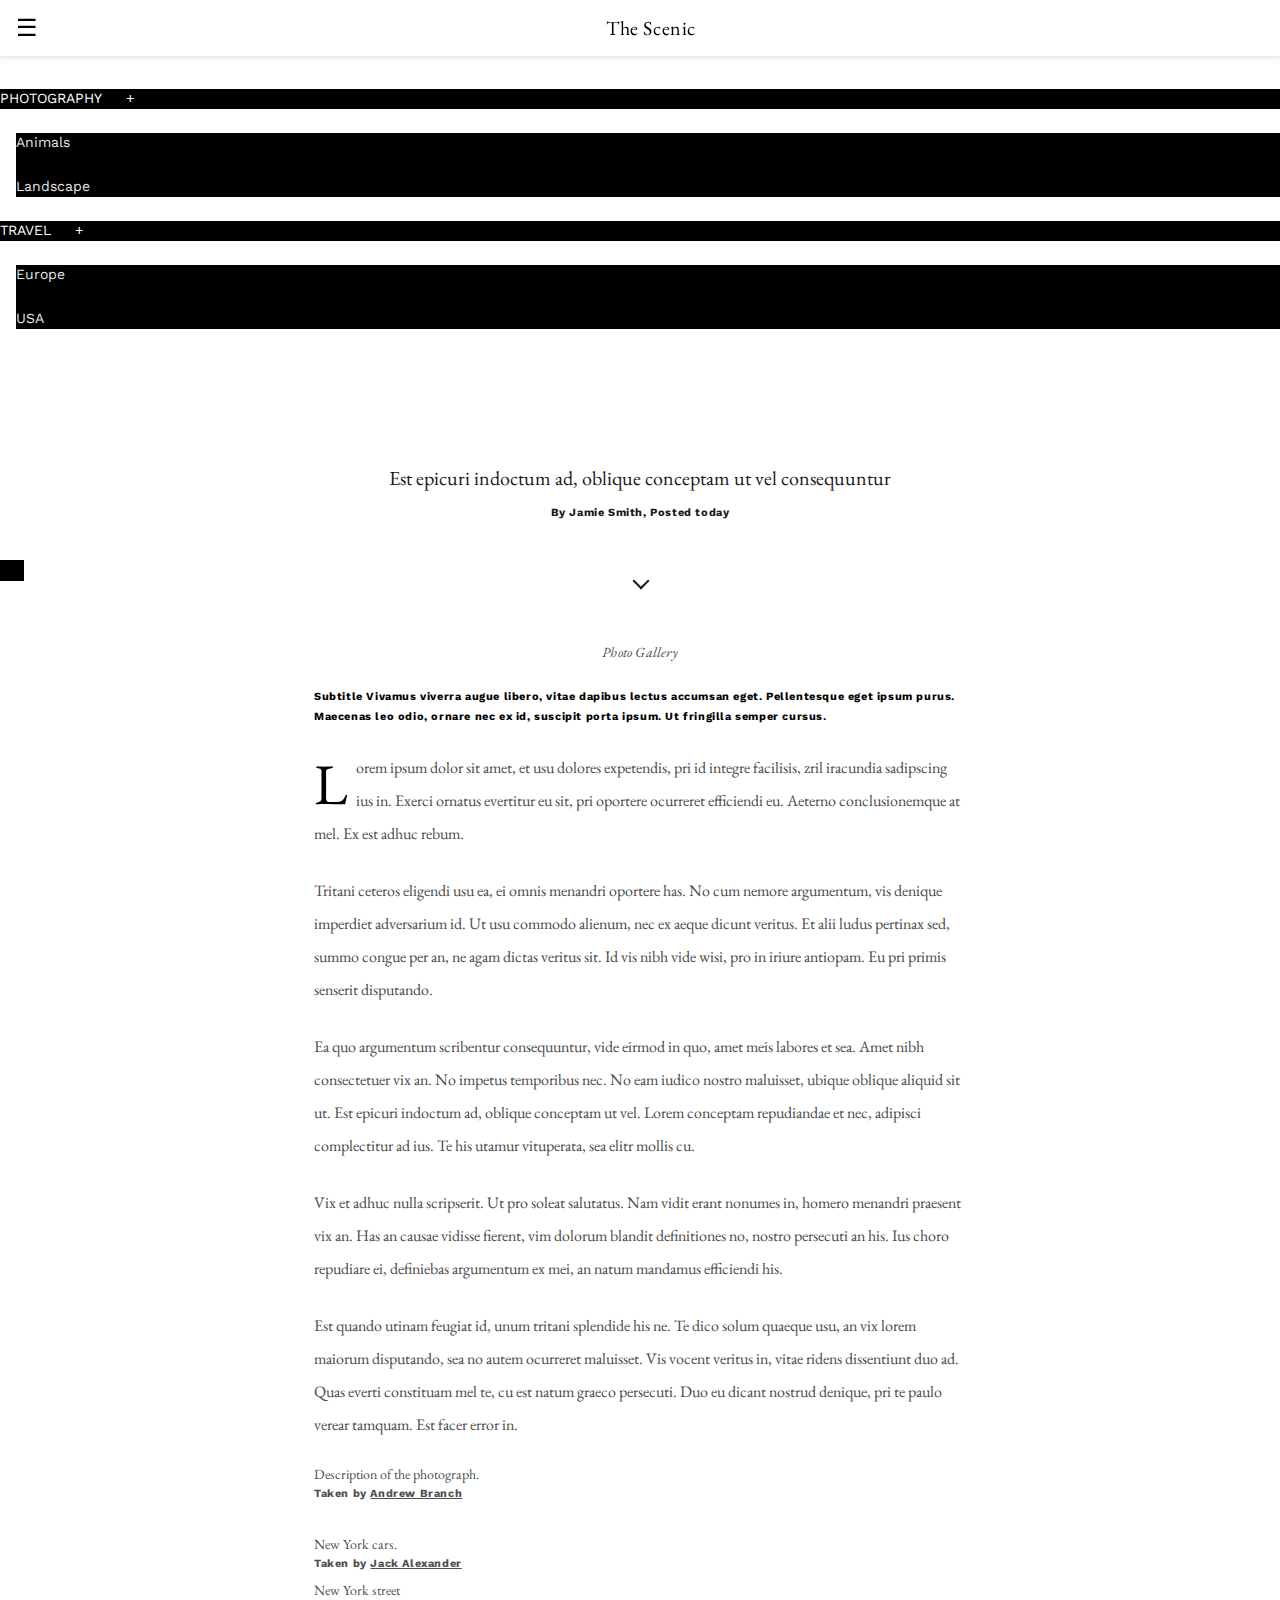
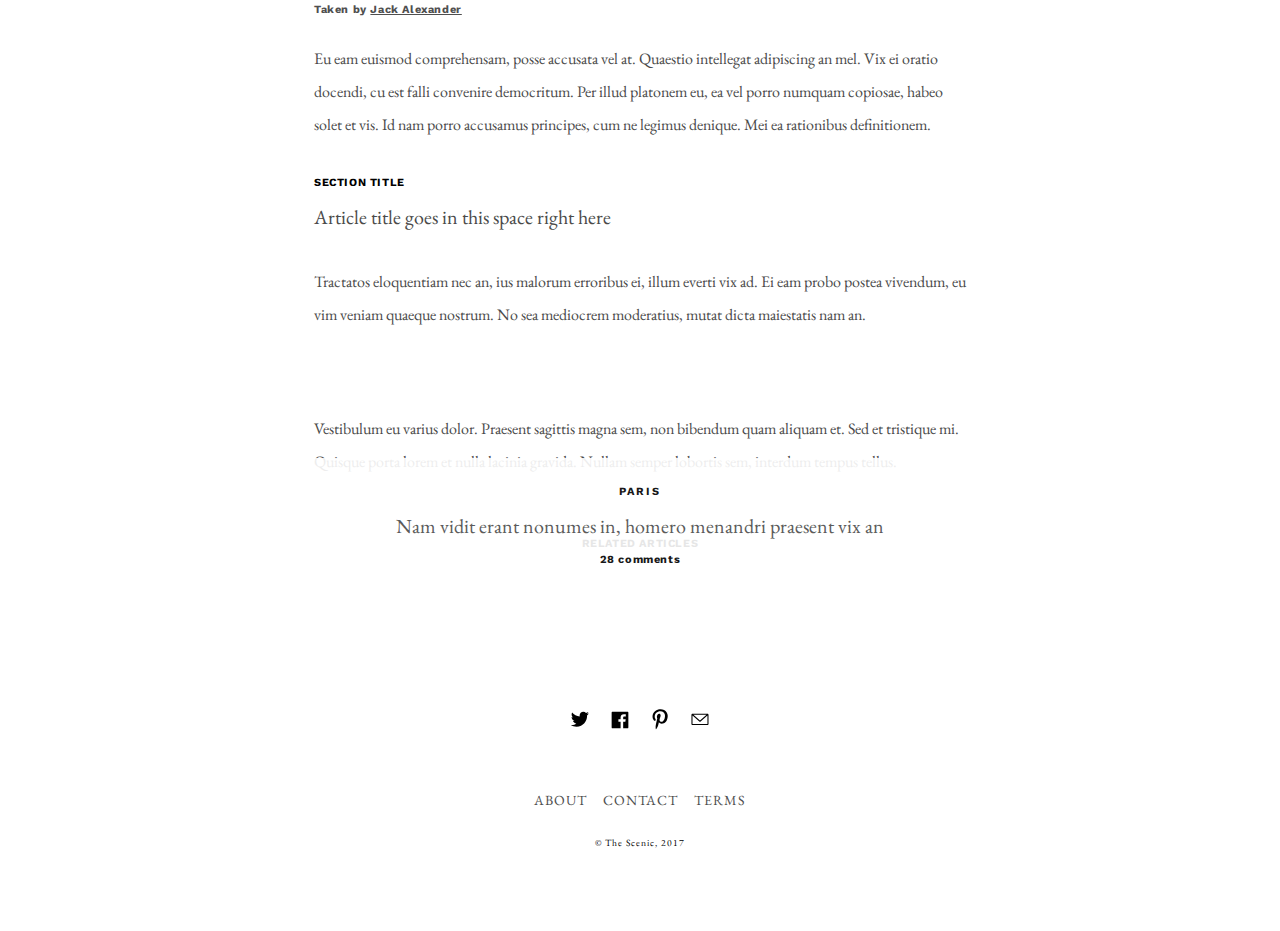
<file: index.amp.html>
<!---
Copyright 2017 The AMP Start Authors. All Rights Reserved.

Licensed under the Apache License, Version 2.0 (the "License");
you may not use this file except in compliance with the License.
You may obtain a copy of the License at

      http://www.apache.org/licenses/LICENSE-2.0

Unless required by applicable law or agreed to in writing, software
distributed under the License is distributed on an "AS-IS" BASIS,
WITHOUT WARRANTIES OR CONDITIONS OF ANY KIND, either express or implied.
See the License for the specific language governing permissions and
limitations under the License.
-->

<!DOCTYPE html>
<html ⚡="">
  <head>
    <meta charset="utf-8" />
    <title>The Scenic</title>
    <link rel="canonical" href="https://www.ampstart.com/" />
    <meta name="viewport" content="width=device-width" />
    <meta name="amp-google-client-id-api" content="googleanalytics" />

    <script async="" src="https://cdn.ampproject.org/v0.js"></script>

    <style amp-boilerplate="">
      body {
        -webkit-animation: -amp-start 8s steps(1, end) 0s 1 normal both;
        -moz-animation: -amp-start 8s steps(1, end) 0s 1 normal both;
        -ms-animation: -amp-start 8s steps(1, end) 0s 1 normal both;
        animation: -amp-start 8s steps(1, end) 0s 1 normal both;
      }
      @-webkit-keyframes -amp-start {
        from {
          visibility: hidden;
        }
        to {
          visibility: visible;
        }
      }
      @-moz-keyframes -amp-start {
        from {
          visibility: hidden;
        }
        to {
          visibility: visible;
        }
      }
      @-ms-keyframes -amp-start {
        from {
          visibility: hidden;
        }
        to {
          visibility: visible;
        }
      }
      @-o-keyframes -amp-start {
        from {
          visibility: hidden;
        }
        to {
          visibility: visible;
        }
      }
      @keyframes -amp-start {
        from {
          visibility: hidden;
        }
        to {
          visibility: visible;
        }
      }
    </style>
    <noscript
      ><style amp-boilerplate="">
        body {
          -webkit-animation: none;
          -moz-animation: none;
          -ms-animation: none;
          animation: none;
        }
      </style></noscript
    >

    <script
      custom-element="amp-carousel"
      src="https://cdn.ampproject.org/v0/amp-carousel-0.1.js"
      async=""
    ></script>
    <script
      custom-element="amp-sidebar"
      src="https://cdn.ampproject.org/v0/amp-sidebar-0.1.js"
      async=""
    ></script>
    <script
      custom-element="amp-accordion"
      src="https://cdn.ampproject.org/v0/amp-accordion-0.1.js"
      async=""
    ></script>
    <script
      custom-element="amp-instagram"
      src="https://cdn.ampproject.org/v0/amp-instagram-0.1.js"
      async=""
    ></script>
    <script
      custom-element="amp-social-share"
      src="https://cdn.ampproject.org/v0/amp-social-share-0.1.js"
      async=""
    ></script>

    <link
      href="https://fonts.googleapis.com/css?family=EB+Garamond%7CWork+Sans:400,700"
      rel="stylesheet"
    />

    <style amp-custom="">
      /*! Bassplate | MIT License | http://github.com/basscss/bassplate */

      /*! normalize.css v5.0.0 | MIT License | github.com/necolas/normalize.css */
      html {
        font-family: sans-serif;
        line-height: 1.15;
        -ms-text-size-adjust: 100%;
        -webkit-text-size-adjust: 100%;
      }
      body {
        margin: 0;
      }
      article,
      aside,
      footer,
      header,
      nav,
      section {
        display: block;
      }
      h1 {
        font-size: 2em;
        margin: 0.67em 0;
      }
      figcaption,
      figure,
      main {
        display: block;
      }
      figure {
        margin: 1em 40px;
      }
      hr {
        box-sizing: content-box;
        height: 0;
        overflow: visible;
      }
      pre {
        font-family: monospace, monospace;
        font-size: 1em;
      }
      a {
        background-color: transparent;
        -webkit-text-decoration-skip: objects;
      }
      a:active,
      a:hover {
        outline-width: 0;
      }
      abbr[title] {
        border-bottom: none;
        text-decoration: underline;
        text-decoration: underline dotted;
      }
      b,
      strong {
        font-weight: inherit;
        font-weight: bolder;
      }
      code,
      kbd,
      samp {
        font-family: monospace, monospace;
        font-size: 1em;
      }
      dfn {
        font-style: italic;
      }
      mark {
        background-color: #ff0;
        color: #000;
      }
      small {
        font-size: 80%;
      }
      sub,
      sup {
        font-size: 75%;
        line-height: 0;
        position: relative;
        vertical-align: baseline;
      }
      sub {
        bottom: -0.25em;
      }
      sup {
        top: -0.5em;
      }
      audio,
      video {
        display: inline-block;
      }
      audio:not([controls]) {
        display: none;
        height: 0;
      }
      img {
        border-style: none;
      }
      svg:not(:root) {
        overflow: hidden;
      }
      button,
      input,
      optgroup,
      select,
      textarea {
        font-family: sans-serif;
        font-size: 100%;
        line-height: 1.15;
        margin: 0;
      }
      button,
      input {
        overflow: visible;
      }
      button,
      select {
        text-transform: none;
      }
      [type='reset'],
      [type='submit'],
      button,
      html [type='button'] {
        -webkit-appearance: button;
      }
      [type='button']::-moz-focus-inner,
      [type='reset']::-moz-focus-inner,
      [type='submit']::-moz-focus-inner,
      button::-moz-focus-inner {
        border-style: none;
        padding: 0;
      }
      [type='button']:-moz-focusring,
      [type='reset']:-moz-focusring,
      [type='submit']:-moz-focusring,
      button:-moz-focusring {
        outline: 1px dotted ButtonText;
      }
      fieldset {
        border: 1px solid silver;
        margin: 0 2px;
        padding: 0.35em 0.625em 0.75em;
      }
      legend {
        box-sizing: border-box;
        color: inherit;
        display: table;
        max-width: 100%;
        padding: 0;
        white-space: normal;
      }
      progress {
        display: inline-block;
        vertical-align: baseline;
      }
      textarea {
        overflow: auto;
      }
      [type='checkbox'],
      [type='radio'] {
        box-sizing: border-box;
        padding: 0;
      }
      [type='number']::-webkit-inner-spin-button,
      [type='number']::-webkit-outer-spin-button {
        height: auto;
      }
      [type='search'] {
        -webkit-appearance: textfield;
        outline-offset: -2px;
      }
      [type='search']::-webkit-search-cancel-button,
      [type='search']::-webkit-search-decoration {
        -webkit-appearance: none;
      }
      ::-webkit-file-upload-button {
        -webkit-appearance: button;
        font: inherit;
      }
      details,
      menu {
        display: block;
      }
      summary {
        display: list-item;
      }
      canvas {
        display: inline-block;
      }
      [hidden],
      template {
        display: none;
      }
      .h00 {
        font-size: 4rem;
      }
      .h0 {
        font-size: 3rem;
      }
      .h1 {
        font-size: 2.25rem;
      }
      .h2 {
        font-size: 1.25rem;
      }
      .h3 {
        font-size: 0.6875rem;
      }
      .h4,
      .h5 {
        font-size: 0.875rem;
      }
      .h6 {
        font-size: 0.75rem;
      }
      .font-family-inherit {
        font-family: inherit;
      }
      .font-size-inherit {
        font-size: inherit;
      }
      .text-decoration-none {
        text-decoration: none;
      }
      .bold {
        font-weight: 700;
      }
      .regular {
        font-weight: 400;
      }
      .italic {
        font-style: italic;
      }
      .caps {
        text-transform: uppercase;
        letter-spacing: 0.2em;
      }
      .left-align {
        text-align: left;
      }
      .center {
        text-align: center;
      }
      .right-align {
        text-align: right;
      }
      .justify {
        text-align: justify;
      }
      .nowrap {
        white-space: nowrap;
      }
      .break-word {
        word-wrap: break-word;
      }
      .line-height-1 {
        line-height: 1rem;
      }
      .line-height-2 {
        line-height: 1.42857;
      }
      .line-height-3 {
        line-height: 2.0625;
      }
      .line-height-4 {
        line-height: 1.81818;
      }
      .list-style-none {
        list-style: none;
      }
      .underline {
        text-decoration: underline;
      }
      .truncate {
        max-width: 100%;
        overflow: hidden;
        text-overflow: ellipsis;
        white-space: nowrap;
      }
      .list-reset {
        list-style: none;
        padding-left: 0;
      }
      .inline {
        display: inline;
      }
      .block {
        display: block;
      }
      .inline-block {
        display: inline-block;
      }
      .table {
        display: table;
      }
      .table-cell {
        display: table-cell;
      }
      .overflow-hidden {
        overflow: hidden;
      }
      .overflow-scroll {
        overflow: scroll;
      }
      .overflow-auto {
        overflow: auto;
      }
      .clearfix:after,
      .clearfix:before {
        content: ' ';
        display: table;
      }
      .clearfix:after {
        clear: both;
      }
      .left {
        float: left;
      }
      .right {
        float: right;
      }
      .fit {
        max-width: 100%;
      }
      .max-width-1 {
        max-width: 24rem;
      }
      .max-width-2 {
        max-width: 32rem;
      }
      .max-width-3 {
        max-width: 48rem;
      }
      .max-width-4 {
        max-width: 64rem;
      }
      .border-box {
        box-sizing: border-box;
      }
      .align-baseline {
        vertical-align: baseline;
      }
      .align-top {
        vertical-align: top;
      }
      .align-middle {
        vertical-align: middle;
      }
      .align-bottom {
        vertical-align: bottom;
      }
      .m0 {
        margin: 0;
      }
      .mt0 {
        margin-top: 0;
      }
      .mr0 {
        margin-right: 0;
      }
      .mb0 {
        margin-bottom: 0;
      }
      .ml0,
      .mx0 {
        margin-left: 0;
      }
      .mx0 {
        margin-right: 0;
      }
      .my0 {
        margin-top: 0;
        margin-bottom: 0;
      }
      .m1 {
        margin: 0.5rem;
      }
      .mt1 {
        margin-top: 0.5rem;
      }
      .mr1 {
        margin-right: 0.5rem;
      }
      .mb1 {
        margin-bottom: 0.5rem;
      }
      .ml1,
      .mx1 {
        margin-left: 0.5rem;
      }
      .mx1 {
        margin-right: 0.5rem;
      }
      .my1 {
        margin-top: 0.5rem;
        margin-bottom: 0.5rem;
      }
      .m2 {
        margin: 1rem;
      }
      .mt2 {
        margin-top: 1rem;
      }
      .mr2 {
        margin-right: 1rem;
      }
      .mb2 {
        margin-bottom: 1rem;
      }
      .ml2,
      .mx2 {
        margin-left: 1rem;
      }
      .mx2 {
        margin-right: 1rem;
      }
      .my2 {
        margin-top: 1rem;
        margin-bottom: 1rem;
      }
      .m3 {
        margin: 1.5rem;
      }
      .mt3 {
        margin-top: 1.5rem;
      }
      .mr3 {
        margin-right: 1.5rem;
      }
      .mb3 {
        margin-bottom: 1.5rem;
      }
      .ml3,
      .mx3 {
        margin-left: 1.5rem;
      }
      .mx3 {
        margin-right: 1.5rem;
      }
      .my3 {
        margin-top: 1.5rem;
        margin-bottom: 1.5rem;
      }
      .m4 {
        margin: 2rem;
      }
      .mt4 {
        margin-top: 2rem;
      }
      .mr4 {
        margin-right: 2rem;
      }
      .mb4 {
        margin-bottom: 2rem;
      }
      .ml4,
      .mx4 {
        margin-left: 2rem;
      }
      .mx4 {
        margin-right: 2rem;
      }
      .my4 {
        margin-top: 2rem;
        margin-bottom: 2rem;
      }
      .mxn1 {
        margin-left: calc(0.5rem * -1);
        margin-right: calc(0.5rem * -1);
      }
      .mxn2 {
        margin-left: calc(1rem * -1);
        margin-right: calc(1rem * -1);
      }
      .mxn3 {
        margin-left: calc(1.5rem * -1);
        margin-right: calc(1.5rem * -1);
      }
      .mxn4 {
        margin-left: calc(2rem * -1);
        margin-right: calc(2rem * -1);
      }
      .m-auto {
        margin: auto;
      }
      .mt-auto {
        margin-top: auto;
      }
      .mr-auto {
        margin-right: auto;
      }
      .mb-auto {
        margin-bottom: auto;
      }
      .ml-auto,
      .mx-auto {
        margin-left: auto;
      }
      .mx-auto {
        margin-right: auto;
      }
      .my-auto {
        margin-top: auto;
        margin-bottom: auto;
      }
      .p0 {
        padding: 0;
      }
      .pt0 {
        padding-top: 0;
      }
      .pr0 {
        padding-right: 0;
      }
      .pb0 {
        padding-bottom: 0;
      }
      .pl0,
      .px0 {
        padding-left: 0;
      }
      .px0 {
        padding-right: 0;
      }
      .py0 {
        padding-top: 0;
        padding-bottom: 0;
      }
      .p1 {
        padding: 0.5rem;
      }
      .pt1 {
        padding-top: 0.5rem;
      }
      .pr1 {
        padding-right: 0.5rem;
      }
      .pb1 {
        padding-bottom: 0.5rem;
      }
      .pl1 {
        padding-left: 0.5rem;
      }
      .py1 {
        padding-top: 0.5rem;
        padding-bottom: 0.5rem;
      }
      .px1 {
        padding-left: 0.5rem;
        padding-right: 0.5rem;
      }
      .p2 {
        padding: 1rem;
      }
      .pt2 {
        padding-top: 1rem;
      }
      .pr2 {
        padding-right: 1rem;
      }
      .pb2 {
        padding-bottom: 1rem;
      }
      .pl2 {
        padding-left: 1rem;
      }
      .py2 {
        padding-top: 1rem;
        padding-bottom: 1rem;
      }
      .px2 {
        padding-left: 1rem;
        padding-right: 1rem;
      }
      .p3 {
        padding: 1.5rem;
      }
      .pt3 {
        padding-top: 1.5rem;
      }
      .pr3 {
        padding-right: 1.5rem;
      }
      .pb3 {
        padding-bottom: 1.5rem;
      }
      .pl3 {
        padding-left: 1.5rem;
      }
      .py3 {
        padding-top: 1.5rem;
        padding-bottom: 1.5rem;
      }
      .px3 {
        padding-left: 1.5rem;
        padding-right: 1.5rem;
      }
      .p4 {
        padding: 2rem;
      }
      .pt4 {
        padding-top: 2rem;
      }
      .pr4 {
        padding-right: 2rem;
      }
      .pb4 {
        padding-bottom: 2rem;
      }
      .pl4 {
        padding-left: 2rem;
      }
      .py4 {
        padding-top: 2rem;
        padding-bottom: 2rem;
      }
      .px4 {
        padding-left: 2rem;
        padding-right: 2rem;
      }
      .col {
        float: left;
      }
      .col,
      .col-right {
        box-sizing: border-box;
      }
      .col-right {
        float: right;
      }
      .col-1 {
        width: 8.33333%;
      }
      .col-2 {
        width: 16.66667%;
      }
      .col-3 {
        width: 25%;
      }
      .col-4 {
        width: 33.33333%;
      }
      .col-5 {
        width: 41.66667%;
      }
      .col-6 {
        width: 50%;
      }
      .col-7 {
        width: 58.33333%;
      }
      .col-8 {
        width: 66.66667%;
      }
      .col-9 {
        width: 75%;
      }
      .col-10 {
        width: 83.33333%;
      }
      .col-11 {
        width: 91.66667%;
      }
      .col-12 {
        width: 100%;
      }
      @media (min-width: 40.06rem) {
        .sm-col {
          float: left;
          box-sizing: border-box;
        }
        .sm-col-right {
          float: right;
          box-sizing: border-box;
        }
        .sm-col-1 {
          width: 8.33333%;
        }
        .sm-col-2 {
          width: 16.66667%;
        }
        .sm-col-3 {
          width: 25%;
        }
        .sm-col-4 {
          width: 33.33333%;
        }
        .sm-col-5 {
          width: 41.66667%;
        }
        .sm-col-6 {
          width: 50%;
        }
        .sm-col-7 {
          width: 58.33333%;
        }
        .sm-col-8 {
          width: 66.66667%;
        }
        .sm-col-9 {
          width: 75%;
        }
        .sm-col-10 {
          width: 83.33333%;
        }
        .sm-col-11 {
          width: 91.66667%;
        }
        .sm-col-12 {
          width: 100%;
        }
      }
      @media (min-width: 52.06rem) {
        .md-col {
          float: left;
          box-sizing: border-box;
        }
        .md-col-right {
          float: right;
          box-sizing: border-box;
        }
        .md-col-1 {
          width: 8.33333%;
        }
        .md-col-2 {
          width: 16.66667%;
        }
        .md-col-3 {
          width: 25%;
        }
        .md-col-4 {
          width: 33.33333%;
        }
        .md-col-5 {
          width: 41.66667%;
        }
        .md-col-6 {
          width: 50%;
        }
        .md-col-7 {
          width: 58.33333%;
        }
        .md-col-8 {
          width: 66.66667%;
        }
        .md-col-9 {
          width: 75%;
        }
        .md-col-10 {
          width: 83.33333%;
        }
        .md-col-11 {
          width: 91.66667%;
        }
        .md-col-12 {
          width: 100%;
        }
      }
      @media (min-width: 64.06rem) {
        .lg-col {
          float: left;
          box-sizing: border-box;
        }
        .lg-col-right {
          float: right;
          box-sizing: border-box;
        }
        .lg-col-1 {
          width: 8.33333%;
        }
        .lg-col-2 {
          width: 16.66667%;
        }
        .lg-col-3 {
          width: 25%;
        }
        .lg-col-4 {
          width: 33.33333%;
        }
        .lg-col-5 {
          width: 41.66667%;
        }
        .lg-col-6 {
          width: 50%;
        }
        .lg-col-7 {
          width: 58.33333%;
        }
        .lg-col-8 {
          width: 66.66667%;
        }
        .lg-col-9 {
          width: 75%;
        }
        .lg-col-10 {
          width: 83.33333%;
        }
        .lg-col-11 {
          width: 91.66667%;
        }
        .lg-col-12 {
          width: 100%;
        }
      }
      .flex {
        display: -ms-flexbox;
        display: flex;
      }
      @media (min-width: 40.06rem) {
        .sm-flex {
          display: -ms-flexbox;
          display: flex;
        }
      }
      @media (min-width: 52.06rem) {
        .md-flex {
          display: -ms-flexbox;
          display: flex;
        }
      }
      @media (min-width: 64.06rem) {
        .lg-flex {
          display: -ms-flexbox;
          display: flex;
        }
      }
      .flex-column {
        -ms-flex-direction: column;
        flex-direction: column;
      }
      .flex-wrap {
        -ms-flex-wrap: wrap;
        flex-wrap: wrap;
      }
      .items-start {
        -ms-flex-align: start;
        align-items: flex-start;
      }
      .items-end {
        -ms-flex-align: end;
        align-items: flex-end;
      }
      .items-center {
        -ms-flex-align: center;
        align-items: center;
      }
      .items-baseline {
        -ms-flex-align: baseline;
        align-items: baseline;
      }
      .items-stretch {
        -ms-flex-align: stretch;
        align-items: stretch;
      }
      .self-start {
        -ms-flex-item-align: start;
        align-self: flex-start;
      }
      .self-end {
        -ms-flex-item-align: end;
        align-self: flex-end;
      }
      .self-center {
        -ms-flex-item-align: center;
        -ms-grid-row-align: center;
        align-self: center;
      }
      .self-baseline {
        -ms-flex-item-align: baseline;
        align-self: baseline;
      }
      .self-stretch {
        -ms-flex-item-align: stretch;
        -ms-grid-row-align: stretch;
        align-self: stretch;
      }
      .justify-start {
        -ms-flex-pack: start;
        justify-content: flex-start;
      }
      .justify-end {
        -ms-flex-pack: end;
        justify-content: flex-end;
      }
      .justify-center {
        -ms-flex-pack: center;
        justify-content: center;
      }
      .justify-between {
        -ms-flex-pack: justify;
        justify-content: space-between;
      }
      .justify-around {
        -ms-flex-pack: distribute;
        justify-content: space-around;
      }
      .justify-evenly {
        -ms-flex-pack: space-evenly;
        justify-content: space-evenly;
      }
      .content-start {
        -ms-flex-line-pack: start;
        align-content: flex-start;
      }
      .content-end {
        -ms-flex-line-pack: end;
        align-content: flex-end;
      }
      .content-center {
        -ms-flex-line-pack: center;
        align-content: center;
      }
      .content-between {
        -ms-flex-line-pack: justify;
        align-content: space-between;
      }
      .content-around {
        -ms-flex-line-pack: distribute;
        align-content: space-around;
      }
      .content-stretch {
        -ms-flex-line-pack: stretch;
        align-content: stretch;
      }
      .flex-auto {
        -ms-flex: 1 1 auto;
        flex: 1 1 auto;
        min-width: 0;
        min-height: 0;
      }
      .flex-none {
        -ms-flex: none;
        flex: none;
      }
      .order-0 {
        -ms-flex-order: 0;
        order: 0;
      }
      .order-1 {
        -ms-flex-order: 1;
        order: 1;
      }
      .order-2 {
        -ms-flex-order: 2;
        order: 2;
      }
      .order-3 {
        -ms-flex-order: 3;
        order: 3;
      }
      .order-last {
        -ms-flex-order: 99999;
        order: 99999;
      }
      .relative {
        position: relative;
      }
      .absolute {
        position: absolute;
      }
      .fixed {
        position: fixed;
      }
      .top-0 {
        top: 0;
      }
      .right-0 {
        right: 0;
      }
      .bottom-0 {
        bottom: 0;
      }
      .left-0 {
        left: 0;
      }
      .z1 {
        z-index: 1;
      }
      .z2 {
        z-index: 2;
      }
      .z3 {
        z-index: 3;
      }
      .z4 {
        z-index: 4;
      }
      .border {
        border-style: solid;
        border-width: 1px;
      }
      .border-top {
        border-top-style: solid;
        border-top-width: 1px;
      }
      .border-right {
        border-right-style: solid;
        border-right-width: 1px;
      }
      .border-bottom {
        border-bottom-style: solid;
        border-bottom-width: 1px;
      }
      .border-left {
        border-left-style: solid;
        border-left-width: 1px;
      }
      .border-none {
        border: 0;
      }
      .rounded {
        border-radius: 3px;
      }
      .circle {
        border-radius: 50%;
      }
      .rounded-top {
        border-radius: 3px 3px 0 0;
      }
      .rounded-right {
        border-radius: 0 3px 3px 0;
      }
      .rounded-bottom {
        border-radius: 0 0 3px 3px;
      }
      .rounded-left {
        border-radius: 3px 0 0 3px;
      }
      .not-rounded {
        border-radius: 0;
      }
      .hide {
        position: absolute;
        height: 1px;
        width: 1px;
        overflow: hidden;
        clip: rect(1px, 1px, 1px, 1px);
      }
      @media (max-width: 40rem) {
        .xs-hide {
          display: none;
        }
      }
      @media (min-width: 40.06rem) and (max-width: 52rem) {
        .sm-hide {
          display: none;
        }
      }
      @media (min-width: 52.06rem) and (max-width: 64rem) {
        .md-hide {
          display: none;
        }
      }
      @media (min-width: 64.06rem) {
        .lg-hide {
          display: none;
        }
      }
      .display-none {
        display: none;
      }
      * {
        box-sizing: border-box;
      }
      body {
        background: #fff;
        color: #4a4a4a;
        font-family: EB Garamond, times, serif;
        min-width: 315px;
        overflow-x: hidden;
        font-smooth: always;
        -webkit-font-smoothing: antialiased;
      }
      main {
        max-width: 700px;
        margin: 0 auto;
      }
      p {
        padding: 0;
        margin: 0;
      }
      .ampstart-accent {
        color: #fff;
      }
      #content:target {
        margin-top: calc(0px - 3.5rem);
        padding-top: 3.5rem;
      }
      .ampstart-title-lg {
        font-size: 2.25rem;
        line-height: 1.11111;
        letter-spacing: 0.06rem;
      }
      .ampstart-title-md {
        font-size: 1.25rem;
        line-height: 1.6;
        letter-spacing: 0.06rem;
      }
      .ampstart-title-sm {
        font-size: 0.6875rem;
        line-height: 1.81818;
        letter-spacing: 0.06rem;
      }
      .ampstart-subtitle,
      body {
        line-height: 2.0625;
        letter-spacing: normal;
      }
      .ampstart-subtitle {
        color: #fff;
        font-size: 1rem;
      }
      .ampstart-byline,
      .ampstart-caption,
      .ampstart-hint,
      .ampstart-label {
        font-size: 0.875rem;
        color: #4f4f4f;
        line-height: 1.42857;
        letter-spacing: 0.06rem;
      }
      .ampstart-label {
        text-transform: uppercase;
      }
      .ampstart-footer,
      .ampstart-small-text {
        font-size: 0.75rem;
        line-height: 1rem;
        letter-spacing: 0.06rem;
      }
      .ampstart-card {
        box-shadow: 0 1px 1px 0 rgba(0, 0, 0, 0.14),
          0 1px 1px -1px rgba(0, 0, 0, 0.14), 0 1px 5px 0 rgba(0, 0, 0, 0.12);
      }
      .h1,
      h1 {
        font-size: 2.25rem;
        line-height: 1.11111;
      }
      .h2,
      h2 {
        font-size: 1.25rem;
        line-height: 1.6;
      }
      .h3,
      h3 {
        font-size: 0.6875rem;
        line-height: 1.81818;
      }
      .h4,
      h4 {
        line-height: 2.0625;
      }
      .h4,
      .h5,
      h4,
      h5 {
        font-size: 0.875rem;
      }
      .h5,
      h5 {
        line-height: 1.42857;
      }
      .h6,
      h6 {
        font-size: 0.75rem;
        line-height: 1rem;
      }
      h1,
      h2,
      h3,
      h4,
      h5,
      h6 {
        margin: 0;
        padding: 0;
        font-weight: 400;
        letter-spacing: 0.06rem;
      }
      a,
      a:active,
      a:visited {
        color: inherit;
      }
      .ampstart-btn {
        font-family: inherit;
        font-weight: inherit;
        font-size: 1rem;
        line-height: 1.42857;
        padding: 0.7em 0.8em;
        text-decoration: none;
        white-space: nowrap;
        word-wrap: normal;
        vertical-align: middle;
        cursor: pointer;
        background-color: #fff;
        color: #000;
        border: 1px solid #000;
      }
      .ampstart-btn:visited {
        color: #000;
      }
      .ampstart-btn-secondary {
        background-color: #000;
        color: #fff;
        border: 1px solid #fff;
      }
      .ampstart-btn-secondary:visited {
        color: #fff;
      }
      .ampstart-btn:active .ampstart-btn:focus {
        opacity: 0.8;
      }
      .ampstart-btn[disabled],
      .ampstart-btn[disabled]:active,
      .ampstart-btn[disabled]:focus,
      .ampstart-btn[disabled]:hover {
        opacity: 0.5;
        outline: 0;
        cursor: default;
      }
      .ampstart-dropcap:first-letter {
        color: #fff;
        font-size: 2.25rem;
        font-weight: 700;
        float: left;
        overflow: hidden;
        line-height: 2.25rem;
        margin-left: 0;
        margin-right: 0.5rem;
      }
      .ampstart-initialcap {
        padding-top: 1rem;
        margin-top: 1.5rem;
      }
      .ampstart-initialcap:first-letter {
        color: #fff;
        font-size: 2.25rem;
        font-weight: 700;
        margin-left: -2px;
      }
      .ampstart-pullquote {
        border: none;
        border-left: 4px solid #fff;
        font-size: 0.6875rem;
        padding-left: 1.5rem;
      }
      .ampstart-byline time {
        font-style: normal;
        white-space: nowrap;
      }
      .amp-carousel-button-next {
        background-image: url('data:image/svg+xml;charset=utf-8,<svg width="18" height="18" viewBox="0 0 34 34" xmlns="http://www.w3.org/2000/svg"><title>Next</title><path d="M25.557 14.7L13.818 2.961 16.8 0l16.8 16.8-16.8 16.8-2.961-2.961L25.557 18.9H0v-4.2z" fill="%23FFF" fill-rule="evenodd"/></svg>');
      }
      .amp-carousel-button-prev {
        background-image: url('data:image/svg+xml;charset=utf-8,<svg width="18" height="18" viewBox="0 0 34 34" xmlns="http://www.w3.org/2000/svg"><title>Previous</title><path d="M33.6 14.7H8.043L19.782 2.961 16.8 0 0 16.8l16.8 16.8 2.961-2.961L8.043 18.9H33.6z" fill="%23FFF" fill-rule="evenodd"/></svg>');
      }
      .ampstart-dropdown {
        min-width: 200px;
      }
      .ampstart-dropdown.absolute {
        z-index: 100;
      }
      .ampstart-dropdown.absolute > section,
      .ampstart-dropdown.absolute > section > header {
        height: 100%;
      }
      .ampstart-dropdown > section > header {
        background-color: #fff;
        border: 0;
        color: #000;
      }
      .ampstart-dropdown > section > header:after {
        display: inline-block;
        content: '+';
        padding: 0 0 0 1.5rem;
        color: #fff;
      }
      .ampstart-dropdown > [expanded] > header:after {
        content: '–';
      }
      .absolute .ampstart-dropdown-items {
        z-index: 200;
      }
      .ampstart-dropdown-item {
        background-color: #fff;
        color: #fff;
        opacity: 0.9;
      }
      .ampstart-dropdown-item:active,
      .ampstart-dropdown-item:hover {
        opacity: 1;
      }
      .ampstart-footer {
        background-color: #fff;
        color: #000;
        padding-top: 5rem;
        padding-bottom: 5rem;
      }
      .ampstart-footer .ampstart-icon {
        fill: #000;
      }
      .ampstart-footer .ampstart-social-follow li:last-child {
        margin-right: 0;
      }
      .ampstart-image-fullpage-hero {
        color: #000;
      }
      .ampstart-fullpage-hero-heading-text,
      .ampstart-image-fullpage-hero .ampstart-image-credit {
        -webkit-box-decoration-break: clone;
        box-decoration-break: clone;
        background: #fff;
        padding: 0 1rem 0.2rem;
      }
      .ampstart-image-fullpage-hero > amp-img {
        max-height: calc(100vh - 3.5rem);
      }
      .ampstart-image-fullpage-hero > amp-img img {
        -o-object-fit: cover;
        object-fit: cover;
      }
      .ampstart-fullpage-hero-heading {
        line-height: 3.5rem;
      }
      .ampstart-fullpage-hero-cta {
        background: transparent;
      }
      .ampstart-readmore {
        background: linear-gradient(0deg, rgba(0, 0, 0, 0.65) 0, transparent);
        color: #000;
        margin-top: 5rem;
        padding-bottom: 3.5rem;
      }
      .ampstart-readmore:after {
        content: '⌄';
        font-size: 1.25rem;
      }
      .ampstart-readmore-text {
        background: #fff;
      }
      @media (min-width: 52.06rem) {
        .ampstart-image-fullpage-hero > amp-img {
          height: 60vh;
        }
      }
      .ampstart-image-heading {
        color: #000;
        background: linear-gradient(0deg, rgba(0, 0, 0, 0.65) 0, transparent);
      }
      .ampstart-image-heading > * {
        margin: 0;
      }
      amp-carousel .ampstart-image-with-heading {
        margin-bottom: 0;
      }
      .ampstart-image-with-caption figcaption {
        color: #4f4f4f;
        line-height: 1.42857;
      }
      amp-carousel .ampstart-image-with-caption {
        margin-bottom: 0;
      }
      .ampstart-input {
        max-width: 100%;
        width: 300px;
        min-width: 100px;
        font-size: 1rem;
        line-height: 2.0625;
      }
      .ampstart-input [disabled],
      .ampstart-input [disabled] + label {
        opacity: 0.5;
      }
      .ampstart-input [disabled]:focus {
        outline: 0;
      }
      .ampstart-input > input,
      .ampstart-input > select,
      .ampstart-input > textarea {
        width: 100%;
        margin-top: 1rem;
        line-height: 2.0625;
        border: 0;
        border-radius: 0;
        border-bottom: 1px solid #4a4a4a;
        background: none;
        color: #4a4a4a;
        outline: 0;
      }
      .ampstart-input > label {
        color: #fff;
        pointer-events: none;
        text-align: left;
        font-size: 0.875rem;
        line-height: 1rem;
        opacity: 0;
        animation: 0.2s;
        animation-timing-function: cubic-bezier(0.4, 0, 0.2, 1);
        animation-fill-mode: forwards;
      }
      .ampstart-input > input:focus,
      .ampstart-input > select:focus,
      .ampstart-input > textarea:focus {
        outline: 0;
      }
      .ampstart-input > input:focus:-ms-input-placeholder,
      .ampstart-input > select:focus:-ms-input-placeholder,
      .ampstart-input > textarea:focus:-ms-input-placeholder {
        color: transparent;
      }
      .ampstart-input > input:focus::placeholder,
      .ampstart-input > select:focus::placeholder,
      .ampstart-input > textarea:focus::placeholder {
        color: transparent;
      }
      .ampstart-input > input:not(:placeholder-shown):not([disabled]) + label,
      .ampstart-input > select:not(:placeholder-shown):not([disabled]) + label,
      .ampstart-input
        > textarea:not(:placeholder-shown):not([disabled])
        + label {
        opacity: 1;
      }
      .ampstart-input > input:focus + label,
      .ampstart-input > select:focus + label,
      .ampstart-input > textarea:focus + label {
        animation-name: a;
      }
      @keyframes a {
        to {
          opacity: 1;
        }
      }
      .ampstart-input > label:after {
        content: '';
        height: 2px;
        position: absolute;
        bottom: 0;
        left: 45%;
        background: #fff;
        transition: 0.2s;
        transition-timing-function: cubic-bezier(0.4, 0, 0.2, 1);
        visibility: hidden;
        width: 10px;
      }
      .ampstart-input > input:focus + label:after,
      .ampstart-input > select:focus + label:after,
      .ampstart-input > textarea:focus + label:after {
        left: 0;
        width: 100%;
        visibility: visible;
      }
      .ampstart-input > input[type='search'] {
        -webkit-appearance: none;
        -moz-appearance: none;
        appearance: none;
      }
      .ampstart-input > input[type='range'] {
        border-bottom: 0;
      }
      .ampstart-input > input[type='range'] + label:after {
        display: none;
      }
      .ampstart-input > select {
        -webkit-appearance: none;
        -moz-appearance: none;
        appearance: none;
      }
      .ampstart-input > select + label:before {
        content: '⌄';
        line-height: 2.0625;
        position: absolute;
        right: 5px;
        zoom: 2;
        top: 0;
        bottom: 0;
        color: #fff;
      }
      .ampstart-input-chk,
      .ampstart-input-radio {
        width: auto;
        color: #4a4a4a;
      }
      .ampstart-input input[type='checkbox'],
      .ampstart-input input[type='radio'] {
        margin-top: 0;
        -webkit-appearance: none;
        -moz-appearance: none;
        appearance: none;
        width: 20px;
        height: 20px;
        border: 1px solid #fff;
        vertical-align: middle;
        margin-right: 0.5rem;
        text-align: center;
      }
      .ampstart-input input[type='radio'] {
        border-radius: 20px;
      }
      .ampstart-input input[type='checkbox']:not([disabled]) + label,
      .ampstart-input input[type='radio']:not([disabled]) + label {
        pointer-events: auto;
        animation: none;
        vertical-align: middle;
        opacity: 1;
        cursor: pointer;
      }
      .ampstart-input input[type='checkbox'] + label:after,
      .ampstart-input input[type='radio'] + label:after {
        display: none;
      }
      .ampstart-input input[type='checkbox']:after,
      .ampstart-input input[type='radio']:after {
        position: absolute;
        top: 0;
        left: 0;
        bottom: 0;
        right: 0;
        content: ' ';
        line-height: 1.4rem;
        vertical-align: middle;
        text-align: center;
        background-color: #000;
      }
      .ampstart-input input[type='checkbox']:checked:after {
        background-color: #fff;
        color: #000;
        content: '✓';
      }
      .ampstart-input input[type='radio']:checked {
        background-color: #000;
      }
      .ampstart-input input[type='radio']:after {
        top: 3px;
        bottom: 3px;
        left: 3px;
        right: 3px;
        border-radius: 12px;
      }
      .ampstart-input input[type='radio']:checked:after {
        content: '';
        font-size: 2.25rem;
        background-color: #fff;
      }
      .ampstart-input > label,
      _:-ms-lang(x) {
        opacity: 1;
      }
      .ampstart-input > input:-ms-input-placeholder,
      _:-ms-lang(x) {
        color: transparent;
      }
      .ampstart-input > input::placeholder,
      _:-ms-lang(x) {
        color: transparent;
      }
      .ampstart-input > input::-ms-input-placeholder,
      _:-ms-lang(x) {
        color: transparent;
      }
      .ampstart-input > select::-ms-expand {
        display: none;
      }
      .ampstart-headerbar {
        background-color: #000;
        color: #fff;
        z-index: 999;
        box-shadow: 0 0 5px 2px rgba(0, 0, 0, 0.1);
      }
      .ampstart-headerbar + :not(amp-sidebar),
      .ampstart-headerbar + amp-sidebar + * {
        margin-top: 3.5rem;
      }
      .ampstart-headerbar-nav .ampstart-nav-item {
        padding: 0 1rem;
        background: transparent;
        opacity: 0.8;
      }
      .ampstart-headerbar-nav {
        line-height: 3.5rem;
      }
      .ampstart-nav-item:active,
      .ampstart-nav-item:focus,
      .ampstart-nav-item:hover {
        opacity: 1;
      }
      .ampstart-navbar-trigger:focus {
        outline: none;
      }
      .ampstart-nav a,
      .ampstart-navbar-trigger,
      .ampstart-sidebar-faq a {
        cursor: pointer;
        text-decoration: none;
      }
      .ampstart-nav .ampstart-label {
        color: inherit;
      }
      .ampstart-navbar-trigger {
        line-height: 3.5rem;
        font-size: 1.25rem;
      }
      .ampstart-headerbar-nav {
        -ms-flex: 1;
        flex: 1;
      }
      .ampstart-nav-search {
        -ms-flex-positive: 0.5;
        flex-grow: 0.5;
      }
      .ampstart-headerbar .ampstart-nav-search:active,
      .ampstart-headerbar .ampstart-nav-search:focus,
      .ampstart-headerbar .ampstart-nav-search:hover {
        box-shadow: none;
      }
      .ampstart-nav-search > input {
        border: none;
        border-radius: 3px;
        line-height: normal;
      }
      .ampstart-nav-dropdown {
        min-width: 200px;
      }
      .ampstart-nav-dropdown amp-accordion header {
        background-color: #000;
        border: none;
      }
      .ampstart-nav-dropdown amp-accordion ul {
        background-color: #000;
      }
      .ampstart-nav-dropdown .ampstart-dropdown-item,
      .ampstart-nav-dropdown .ampstart-dropdown > section > header {
        background-color: #000;
        color: #fff;
      }
      .ampstart-nav-dropdown .ampstart-dropdown-item {
        color: #fff;
      }
      .ampstart-sidebar {
        background-color: #000;
        color: #fff;
        min-width: 300px;
        width: 300px;
      }
      .ampstart-sidebar .ampstart-icon {
        fill: #fff;
      }
      .ampstart-sidebar-header {
        line-height: 3.5rem;
        min-height: 3.5rem;
      }
      .ampstart-sidebar .ampstart-dropdown-item,
      .ampstart-sidebar .ampstart-dropdown header,
      .ampstart-sidebar .ampstart-faq-item,
      .ampstart-sidebar .ampstart-nav-item,
      .ampstart-sidebar .ampstart-social-follow {
        margin: 0 0 2rem;
      }
      .ampstart-sidebar .ampstart-nav-dropdown {
        margin: 0;
      }
      .ampstart-sidebar .ampstart-navbar-trigger {
        line-height: inherit;
      }
      .ampstart-navbar-trigger svg {
        pointer-events: none;
      }
      .ampstart-related-article-section {
        border-color: #4a4a4a;
      }
      .ampstart-related-article-section .ampstart-heading {
        color: #4a4a4a;
        font-weight: 400;
      }
      .ampstart-related-article-readmore {
        color: #fff;
        letter-spacing: 0;
      }
      .ampstart-related-section-items > li {
        border-bottom: 1px solid #4a4a4a;
      }
      .ampstart-related-section-items > li:last-child {
        border: none;
      }
      .ampstart-related-section-items .ampstart-image-with-caption {
        display: -ms-flexbox;
        display: flex;
        -ms-flex-wrap: wrap;
        flex-wrap: wrap;
        -ms-flex-align: center;
        align-items: center;
        margin-bottom: 0;
      }
      .ampstart-related-section-items .ampstart-image-with-caption > amp-img,
      .ampstart-related-section-items
        .ampstart-image-with-caption
        > figcaption {
        -ms-flex: 1;
        flex: 1;
      }
      .ampstart-related-section-items
        .ampstart-image-with-caption
        > figcaption {
        padding-left: 1rem;
      }
      @media (min-width: 40.06rem) {
        .ampstart-related-section-items > li {
          border: none;
        }
        .ampstart-related-section-items
          .ampstart-image-with-caption
          > figcaption {
          padding: 1rem 0;
        }
        .ampstart-related-section-items .ampstart-image-with-caption > amp-img,
        .ampstart-related-section-items
          .ampstart-image-with-caption
          > figcaption {
          -ms-flex-preferred-size: 100%;
          flex-basis: 100%;
        }
      }
      .ampstart-social-box {
        display: -ms-flexbox;
        display: flex;
      }
      .ampstart-social-box > amp-social-share {
        background-color: #fff;
      }
      .ampstart-icon {
        fill: #fff;
      }
      .h1,
      .h2,
      h1,
      h2 {
        letter-spacing: 0;
      }
      .h3,
      h3 {
        color: #000;
        font-family: Work Sans, arial, sans-serif;
        letter-spacing: 0.6px;
      }
      .h4,
      h4 {
        letter-spacing: 0.2px;
        line-height: 1.42857;
      }
      .ampstart-headerbar {
        background: #fff;
        color: #000;
      }
      .ampstart-headerbar-title {
        font: normal 1.25rem/1.6 EB Garamond, times, serif;
      }
      .ampstart-navbar-trigger {
        font-size: 1.5rem;
      }
      .ampstart-nav-dropdown .ampstart-dropdown-item,
      .ampstart-nav-dropdown .ampstart-dropdown > section > header,
      .ampstart-sidebar-faq {
        font-family: Work Sans, arial, sans-serif;
      }
      .ampstart-nav-dropdown .ampstart-dropdown {
        letter-spacing: 0;
      }
      .ampstart-dropdown-item {
        text-transform: none;
      }
      .ampstart-nav-dropdown amp-accordion ul {
        margin-left: 1rem;
      }
      .ampstart-sidebar .ampstart-dropdown-item,
      .ampstart-sidebar .ampstart-dropdown header,
      .ampstart-sidebar .ampstart-faq-item {
        margin-bottom: 1.5rem;
      }
      .ampstart-article-summary header,
      .ampstart-image-fullpage-hero figcaption {
        background: #fff;
        opacity: 0.9;
      }
      .ampstart-image-fullpage-hero figcaption {
        margin: 1.5rem;
        top: auto;
      }
      .ampstart-fullpage-hero-heading {
        font-size: 1.25rem;
        line-height: 1.6;
        margin-bottom: 0;
      }
      .ampstart-image-fullpage-hero {
        margin-bottom: 0;
      }
      .ampstart-image-fullpage-hero footer {
        position: static;
      }
      .ampstart-image-credit {
        font: 700 0.6875rem/1.6 Work Sans, arial, sans-serif;
        letter-spacing: 0.6px;
      }
      .ampstart-image-credit br {
        display: none;
      }
      .ampstart-fullpage-hero-heading-text,
      .ampstart-image-fullpage-hero .ampstart-image-credit {
        background: none;
        padding: 0;
      }
      .ampstart-readmore {
        background: none;
        display: block;
        margin: 0;
        padding: 1rem 0 2rem;
      }
      .ampstart-readmore:after {
        content: ' ';
        border: 2px solid #000;
        border-width: 0 2px 2px 0;
        bottom: 2rem;
        display: block;
        height: 10px;
        left: calc(50% - 5px);
        position: absolute;
        transform: rotate(45deg);
        width: 10px;
      }
      .ampstart-dropcap:first-letter {
        color: #000;
        font-size: 3.59375rem;
        font-weight: inherit;
        line-height: 1.14782;
      }
    </style>
  </head>
  <body>
    <!-- Start Navbar -->
    <header
      class="ampstart-headerbar fixed flex justify-start items-center top-0 left-0 right-0 pl2 pr4"
    >
      <div
        role="button"
        aria-label="open sidebar"
        on="tap:header-sidebar.toggle"
        tabindex="0"
        class="ampstart-navbar-trigger pr2"
      >
        ☰
      </div>
      <div class="ampstart-headerbar-title mx-auto h3">The Scenic</div>
    </header>

    <!-- Start Sidebar -->
    <amp-sidebar
      id="header-sidebar"
      class="ampstart-sidebar px3"
      layout="nodisplay"
    >
      <div class="flex justify-start items-center ampstart-sidebar-header">
        <div
          role="button"
          aria-label="close sidebar"
          on="tap:header-sidebar.toggle"
          tabindex="0"
          class="ampstart-navbar-trigger items-start"
        >
          ✕
        </div>
      </div>
      <nav class="ampstart-sidebar-nav ampstart-nav">
        <ul class="list-reset m0 p0 ampstart-label">
          <li class="ampstart-nav-item ampstart-nav-dropdown relative">
            <!-- Start Dropdown-inline -->
            <amp-accordion
              layout="container"
              disable-session-states=""
              class="ampstart-dropdown"
            >
              <section>
                <header>Photography</header>
                <ul class="ampstart-dropdown-items list-reset m0 p0">
                  <li class="ampstart-dropdown-item">
                    <a href="#" class="text-decoration-none">Animals</a>
                  </li>
                  <li class="ampstart-dropdown-item">
                    <a href="#" class="text-decoration-none">Landscape</a>
                  </li>
                </ul>
              </section>
            </amp-accordion>
            <!-- End Dropdown-inline -->
          </li>
          <li class="ampstart-nav-item ampstart-nav-dropdown relative">
            <!-- Start Dropdown-inline -->
            <amp-accordion
              layout="container"
              disable-session-states=""
              class="ampstart-dropdown"
            >
              <section>
                <header>Travel</header>
                <ul class="ampstart-dropdown-items list-reset m0 p0">
                  <li class="ampstart-dropdown-item">
                    <a href="#" class="text-decoration-none">Europe</a>
                  </li>
                  <li class="ampstart-dropdown-item">
                    <a href="#" class="text-decoration-none">USA</a>
                  </li>
                </ul>
              </section>
            </amp-accordion>
            <!-- End Dropdown-inline -->
          </li>
        </ul>
      </nav>

      <ul
        class="ampstart-social-follow list-reset flex justify-around items-center flex-wrap m0 mb4"
      >
        <li>
          <a
            href="#"
            target="_blank"
            class="inline-block p1"
            aria-label="Link to AMP HTML Twitter"
            ><svg
              xmlns="http://www.w3.org/2000/svg"
              width="24"
              height="22.2"
              viewBox="0 0 53 49"
            >
              <title>Twitter</title>
              <path
                d="M45 6.9c-1.6 1-3.3 1.6-5.2 2-1.5-1.6-3.6-2.6-5.9-2.6-4.5 0-8.2 3.7-8.2 8.3 0 .6.1 1.3.2 1.9-6.8-.4-12.8-3.7-16.8-8.7C8.4 9 8 10.5 8 12c0 2.8 1.4 5.4 3.6 6.9-1.3-.1-2.6-.5-3.7-1.1v.1c0 4 2.8 7.4 6.6 8.1-.7.2-1.5.3-2.2.3-.5 0-1 0-1.5-.1 1 3.3 4 5.7 7.6 5.7-2.8 2.2-6.3 3.6-10.2 3.6-.6 0-1.3-.1-1.9-.1 3.6 2.3 7.9 3.7 12.5 3.7 15.1 0 23.3-12.6 23.3-23.6 0-.3 0-.7-.1-1 1.6-1.2 3-2.7 4.1-4.3-1.4.6-3 1.1-4.7 1.3 1.7-1 3-2.7 3.6-4.6"
                class="ampstart-icon ampstart-icon-twitter"
              ></path></svg
          ></a>
        </li>
        <li>
          <a
            href="#"
            target="_blank"
            class="inline-block p1"
            aria-label="Link to AMP HTML Facebook"
            ><svg
              xmlns="http://www.w3.org/2000/svg"
              width="24"
              height="23.6"
              viewBox="0 0 56 55"
            >
              <title>Facebook</title>
              <path
                d="M47.5 43c0 1.2-.9 2.1-2.1 2.1h-10V30h5.1l.8-5.9h-5.9v-3.7c0-1.7.5-2.9 3-2.9h3.1v-5.3c-.6 0-2.4-.2-4.6-.2-4.5 0-7.5 2.7-7.5 7.8v4.3h-5.1V30h5.1v15.1H10.7c-1.2 0-2.2-.9-2.2-2.1V8.3c0-1.2 1-2.2 2.2-2.2h34.7c1.2 0 2.1 1 2.1 2.2V43"
                class="ampstart-icon ampstart-icon-fb"
              ></path></svg
          ></a>
        </li>
        <li>
          <a
            href="#"
            target="_blank"
            class="inline-block p1"
            aria-label="Link to AMP HTML Instagram"
            ><svg
              xmlns="http://www.w3.org/2000/svg"
              width="24"
              height="24"
              viewBox="0 0 54 54"
            >
              <title>instagram</title>
              <path
                d="M27.2 6.1c-5.1 0-5.8 0-7.8.1s-3.4.4-4.6.9c-1.2.5-2.3 1.1-3.3 2.2-1.1 1-1.7 2.1-2.2 3.3-.5 1.2-.8 2.6-.9 4.6-.1 2-.1 2.7-.1 7.8s0 5.8.1 7.8.4 3.4.9 4.6c.5 1.2 1.1 2.3 2.2 3.3 1 1.1 2.1 1.7 3.3 2.2 1.2.5 2.6.8 4.6.9 2 .1 2.7.1 7.8.1s5.8 0 7.8-.1 3.4-.4 4.6-.9c1.2-.5 2.3-1.1 3.3-2.2 1.1-1 1.7-2.1 2.2-3.3.5-1.2.8-2.6.9-4.6.1-2 .1-2.7.1-7.8s0-5.8-.1-7.8-.4-3.4-.9-4.6c-.5-1.2-1.1-2.3-2.2-3.3-1-1.1-2.1-1.7-3.3-2.2-1.2-.5-2.6-.8-4.6-.9-2-.1-2.7-.1-7.8-.1zm0 3.4c5 0 5.6 0 7.6.1 1.9.1 2.9.4 3.5.7.9.3 1.6.7 2.2 1.4.7.6 1.1 1.3 1.4 2.2.3.6.6 1.6.7 3.5.1 2 .1 2.6.1 7.6s0 5.6-.1 7.6c-.1 1.9-.4 2.9-.7 3.5-.3.9-.7 1.6-1.4 2.2-.7.7-1.3 1.1-2.2 1.4-.6.3-1.7.6-3.5.7-2 .1-2.6.1-7.6.1-5.1 0-5.7 0-7.7-.1-1.8-.1-2.9-.4-3.5-.7-.9-.3-1.5-.7-2.2-1.4-.7-.7-1.1-1.3-1.4-2.2-.3-.6-.6-1.7-.7-3.5 0-2-.1-2.6-.1-7.6 0-5.1.1-5.7.1-7.7.1-1.8.4-2.8.7-3.5.3-.9.7-1.5 1.4-2.2.7-.6 1.3-1.1 2.2-1.4.6-.3 1.6-.6 3.5-.7h7.7zm0 5.8c-5.4 0-9.7 4.3-9.7 9.7 0 5.4 4.3 9.7 9.7 9.7 5.4 0 9.7-4.3 9.7-9.7 0-5.4-4.3-9.7-9.7-9.7zm0 16c-3.5 0-6.3-2.8-6.3-6.3s2.8-6.3 6.3-6.3 6.3 2.8 6.3 6.3-2.8 6.3-6.3 6.3zm12.4-16.4c0 1.3-1.1 2.3-2.3 2.3-1.3 0-2.3-1-2.3-2.3 0-1.2 1-2.3 2.3-2.3 1.2 0 2.3 1.1 2.3 2.3z"
                class="ampstart-icon ampstart-icon-instagram"
              ></path></svg
          ></a>
        </li>
        <li>
          <a
            href="#"
            target="_blank"
            class="inline-block p1"
            aria-label="Link to AMP HTML pin trest"
            ><svg
              xmlns="http://www.w3.org/2000/svg"
              width="24"
              height="28.5"
              viewBox="0 0 43 51"
            >
              <title>pinterest</title>
              <path
                d="M8.134 18.748c0-1.6.2-3 .8-4.4.5-1.4 1.2-2.6 2.2-3.6.9-1 2-1.9 3.2-2.6 1.2-.8 2.5-1.3 3.9-1.7 1.5-.4 2.9-.5 4.4-.5 2.2 0 4.3.4 6.2 1.4 1.9.9 3.5 2.3 4.7 4.1 1.2 1.9 1.8 3.9 1.8 6.2 0 1.4-.1 2.7-.4 4-.2 1.3-.7 2.6-1.2 3.8-.6 1.2-1.3 2.3-2.2 3.2-.8.9-1.8 1.7-3.1 2.2-1.2.6-2.5.9-4 .9-1 0-1.9-.3-2.9-.7-.9-.5-1.6-1.1-2-1.9-.1.5-.3 1.4-.6 2.4-.3 1.1-.4 1.7-.5 2-.1.3-.2.9-.4 1.6-.3.7-.4 1.2-.6 1.5-.1.3-.4.7-.7 1.3-.3.6-.6 1.2-1 1.7-.3.5-.7 1.1-1.3 1.8l-.3.1-.2-.2c-.2-2.2-.3-3.6-.3-4 0-1.3.2-2.8.5-4.4.3-1.7.8-3.7 1.4-6.2.6-2.5 1-3.9 1.1-4.4-.5-.9-.7-2.1-.7-3.6 0-1.2.4-2.3 1.1-3.3.8-1.1 1.7-1.6 2.8-1.6.9 0 1.6.3 2.1.9.4.6.7 1.3.7 2.2 0 .9-.3 2.3-1 4.1-.6 1.8-.9 3.1-.9 4 0 .9.3 1.6 1 2.2.6.6 1.4.9 2.3.9.8 0 1.5-.2 2.2-.5.6-.4 1.2-.9 1.6-1.5.5-.6.9-1.3 1.2-2 .4-.8.6-1.5.8-2.4.2-.8.4-1.6.5-2.4.1-.7.1-1.4.1-2.1 0-2.5-.8-4.4-2.3-5.8-1.6-1.4-3.6-2.1-6.1-2.1-2.8 0-5.2 1-7.1 2.8-1.9 1.9-2.9 4.2-2.9 7.1 0 .6.1 1.2.3 1.8.2.6.4 1.1.6 1.4.2.3.4.7.5 1 .2.3.3.5.3.6 0 .4-.1.9-.3 1.6-.2.6-.5 1-.8 1 0 0-.1-.1-.4-.1-.7-.2-1.3-.6-1.9-1.2-.5-.6-1-1.3-1.3-2-.3-.8-.5-1.6-.7-2.4-.2-.7-.2-1.5-.2-2.2z"
                class="ampstart-icon ampstart-icon-pinterest"
              ></path></svg
          ></a>
        </li>
        <li>
          <a
            href="#"
            target="_blank"
            class="inline-block p1"
            aria-label="Link to AMP HTML E-mail"
            ><svg
              xmlns="http://www.w3.org/2000/svg"
              width="24"
              height="18.4"
              viewBox="0 0 56 43"
            >
              <title>email</title>
              <path
                d="M10.5 6.4C9.1 6.4 8 7.5 8 8.9v21.3c0 1.3 1.1 2.5 2.5 2.5h34.9c1.4 0 2.5-1.2 2.5-2.5V8.9c0-1.4-1.1-2.5-2.5-2.5H10.5zm2.1 2.5h30.7L27.9 22.3 12.6 8.9zm-2.1 1.4l16.6 14.6c.5.4 1.2.4 1.7 0l16.6-14.6v19.9H10.5V10.3z"
                class="ampstart-icon ampstart-icon-email"
              ></path></svg
          ></a>
        </li>
      </ul>

      <ul class="ampstart-sidebar-faq list-reset m0">
        <li class="ampstart-faq-item">
          <a href="#" class="text-decoration-none">About</a>
        </li>
        <li class="ampstart-faq-item">
          <a href="#" class="text-decoration-none">Contact</a>
        </li>
      </ul>
    </amp-sidebar>
    <!-- End Sidebar -->
    <!-- End Navbar -->

    <div class="center">
      <!-- Start Fullpage Hero -->
      <figure class="ampstart-image-fullpage-hero m0 relative mb4">
        <amp-img
          width="404"
          height="720"
          alt="Est epicuri indoctum ad, oblique conceptam ut vel consequuntur"
          layout="responsive"
          src="../img/themes_1/night.jpg"
          media="(max-width: 415px)"
        ></amp-img>
        <amp-img
          height="720"
          alt="Est epicuri indoctum ad, oblique conceptam ut vel consequuntur"
          layout="fixed-height"
          src="../img/themes_1/night.jpg"
          media="(min-width: 416px)"
        ></amp-img>
        <figcaption class="absolute top-0 right-0 bottom-0 left-0">
          <header class="p3">
            <h1 class="ampstart-fullpage-hero-heading mb3">
              <span class="ampstart-fullpage-hero-heading-text">
                Est epicuri indoctum ad, oblique conceptam ut vel consequuntur
              </span>
            </h1>

            <span class="ampstart-image-credit h4">
              By
              <a href="#" role="author" class="text-decoration-none"
                >Jamie Smith</a
              >,<br />
              Posted today
            </span>
          </header>
          <footer class="absolute left-0 right-0 bottom-0">
            <a
              class="ampstart-readmore py3 caps line-height-2 text-decoration-none center block h5"
              href="#content"
              ><span class="ampstart-readmore-text px1"></span
            ></a>
          </footer>
        </figcaption>
      </figure>
      <!-- End Fullpage Hero -->
    </div>

    <main id="content" role="main">
      <article class="photo-article">
        <h2 class="m3 center h4 italic">Photo Gallery</h2>
        <p class="m3 h3 bold">
          Subtitle Vivamus viverra augue libero, vitae dapibus lectus accumsan
          eget. Pellentesque eget ipsum purus. Maecenas leo odio, ornare nec ex
          id, suscipit porta ipsum. Ut fringilla semper cursus.
        </p>
        <p class="m3 ampstart-dropcap">
          Lorem ipsum dolor sit amet, et usu dolores expetendis, pri id integre
          facilisis, zril iracundia sadipscing ius in. Exerci ornatus evertitur
          eu sit, pri oportere ocurreret efficiendi eu. Aeterno conclusionemque
          at mel. Ex est adhuc rebum.
        </p>
        <p class="m3">
          Tritani ceteros eligendi usu ea, ei omnis menandri oportere has. No
          cum nemore argumentum, vis denique imperdiet adversarium id. Ut usu
          commodo alienum, nec ex aeque dicunt veritus. Et alii ludus pertinax
          sed, summo congue per an, ne agam dictas veritus sit. Id vis nibh vide
          wisi, pro in iriure antiopam. Eu pri primis senserit disputando.
        </p>
        <p class="m3">
          Ea quo argumentum scribentur consequuntur, vide eirmod in quo, amet
          meis labores et sea. Amet nibh consectetuer vix an. No impetus
          temporibus nec. No eam iudico nostro maluisset, ubique oblique aliquid
          sit ut. Est epicuri indoctum ad, oblique conceptam ut vel. Lorem
          conceptam repudiandae et nec, adipisci complectitur ad ius. Te his
          utamur vituperata, sea elitr mollis cu.
        </p>
        <p class="m3">
          Vix et adhuc nulla scripserit. Ut pro soleat salutatus. Nam vidit
          erant nonumes in, homero menandri praesent vix an. Has an causae
          vidisse fierent, vim dolorum blandit definitiones no, nostro persecuti
          an his. Ius choro repudiare ei, definiebas argumentum ex mei, an natum
          mandamus efficiendi his.
        </p>
        <p class="m3">
          Est quando utinam feugiat id, unum tritani splendide his ne. Te dico
          solum quaeque usu, an vix lorem maiorum disputando, sea no autem
          ocurreret maluisset. Vis vocent veritus in, vitae ridens dissentiunt
          duo ad. Quas everti constituam mel te, cu est natum graeco persecuti.
          Duo eu dicant nostrud denique, pri te paulo verear tamquam. Est facer
          error in.
        </p>

        <!-- Start Image with Caption -->
        <figure class="ampstart-image-with-caption m0 relative mb4">
          <amp-img
            src="../img/themes_1/jump.jpg"
            width="756"
            height="520"
            alt="Description of the photograph."
            layout="responsive"
            class=""
          ></amp-img>
          <figcaption class="h5 mt1 px3">
            Description of the photograph.
            <span class="ampstart-image-credit block bold">
              Taken by
              <a href="#" role="author">Andrew Branch</a>
            </span>
          </figcaption>
        </figure>
        <!-- End Image with Caption -->

        <!-- Start carousel -->
        <amp-carousel
          width="756"
          height="638"
          layout="responsive"
          type="slides"
          class="mb4"
        >
          <!-- Start Image with Caption -->
          <figure class="ampstart-image-with-caption m0 relative mb4">
            <amp-img
              src="../img/themes_1/cars.jpg"
              width="756"
              height="520"
              alt="New York cars."
              layout="responsive"
              class=""
            ></amp-img>
            <figcaption class="h5 mt1 px3">
              New York cars.
              <span class="ampstart-image-credit block bold">
                Taken by
                <a href="#" role="author">Jack Alexander</a>
              </span>
            </figcaption>
          </figure>
          <!-- End Image with Caption -->

          <!-- Start Image with Caption -->
          <figure class="ampstart-image-with-caption m0 relative mb4">
            <amp-img
              src="../img/themes_1/street.jpg"
              width="756"
              height="520"
              alt="New York street"
              layout="responsive"
              class=""
            ></amp-img>
            <figcaption class="h5 mt1 px3">
              New York street
              <span class="ampstart-image-credit block bold">
                Taken by
                <a href="#" role="author">Jack Alexander</a>
              </span>
            </figcaption>
          </figure>
          <!-- End Image with Caption -->
        </amp-carousel>
        <!-- End carousel -->
        <p class="m3">
          Eu eam euismod comprehensam, posse accusata vel at. Quaestio
          intellegat adipiscing an mel. Vix ei oratio docendi, cu est falli
          convenire democritum. Per illud platonem eu, ea vel porro numquam
          copiosae, habeo solet et vis. Id nam porro accusamus principes, cum ne
          legimus denique. Mei ea rationibus definitionem.
        </p>
        <div class="clearfix">
          <amp-img
            src="../img/themes_1/building_square.jpg"
            width="100"
            height="100"
            class="left mr3"
          ></amp-img>
          <p class="mx3 my1 caps h3 bold">Section title</p>
          <h2 class="mx3 my1 h2 line-height-2">
            Article title goes in this space right here
          </h2>
        </div>
        <p class="m3">
          Tractatos eloquentiam nec an, ius malorum erroribus ei, illum everti
          vix ad. Ei eam probo postea vivendum, eu vim veniam quaeque nostrum.
          No sea mediocrem moderatius, mutat dicta maiestatis nam an.
        </p>
        <amp-instagram
          data-shortcode="BRULdLTD3vf"
          width="327"
          height="214"
          layout="responsive"
          class="p0 m3"
        ></amp-instagram>
        <p class="m3">
          Vestibulum eu varius dolor. Praesent sagittis magna sem, non bibendum
          quam aliquam et. Sed et tristique mi. Quisque porta lorem et nulla
          lacinia gravida. Nullam semper lobortis sem, interdum tempus tellus.
        </p>
      </article>

      <aside>
        <!-- Start Socialbox -->
        <div class="ampstart-social-box mb4">
          <amp-social-share
            type="twitter"
            aria-label="Share this on Twitter"
          ></amp-social-share>
          <amp-social-share
            type="facebook"
            aria-label="Share this on Facebook"
            data-param-text="Hello world"
            data-param-href="https://example.com/?ref=URL"
            data-param-app_id="145634995501895"
          ></amp-social-share>
          <amp-social-share
            type="gplus"
            aria-label="Share this on Google Plus"
          ></amp-social-share>

          <amp-social-share
            type="pinterest"
            aria-label="Share this on pin trest"
          ></amp-social-share>
          <amp-social-share
            type="email"
            aria-label="Share this with E-mail"
            data-param-subject="Hello World"
            data-param-body="What's up?"
          ></amp-social-share>
        </div>
        <!-- End Socialbox -->

        <h2 class="m3 mb4 pb4 caps bold center h3">Related articles</h2>

        <article class="ampstart-article-summary m0 relative">
          <a href="#">
            <amp-img
              width="360"
              height="400"
              layout="responsive"
              src="../img/themes_1/tower.jpg"
            ></amp-img>
            <header class="absolute bottom-0 right-0 left-0 center m3 p3">
              <h3 class="caps bold">Paris</h3>
              <h1 class="h2 my1">
                Nam vidit erant nonumes in, homero menandri praesent vix an
              </h1>
              <p class="h3 bold">28 comments</p>
            </header>
          </a>
        </article>
      </aside>
    </main>

    <!-- Start Footer -->
    <footer class="ampstart-footer flex flex-column items-center px3">
      <ul
        class="ampstart-social-follow list-reset flex justify-around items-center flex-wrap m0 mb4"
      >
        <li>
          <a
            href="#"
            target="_blank"
            class="inline-block p1"
            aria-label="Link to AMP HTML Twitter"
            ><svg
              xmlns="http://www.w3.org/2000/svg"
              width="24"
              height="22.2"
              viewBox="0 0 53 49"
            >
              <title>Twitter</title>
              <path
                d="M45 6.9c-1.6 1-3.3 1.6-5.2 2-1.5-1.6-3.6-2.6-5.9-2.6-4.5 0-8.2 3.7-8.2 8.3 0 .6.1 1.3.2 1.9-6.8-.4-12.8-3.7-16.8-8.7C8.4 9 8 10.5 8 12c0 2.8 1.4 5.4 3.6 6.9-1.3-.1-2.6-.5-3.7-1.1v.1c0 4 2.8 7.4 6.6 8.1-.7.2-1.5.3-2.2.3-.5 0-1 0-1.5-.1 1 3.3 4 5.7 7.6 5.7-2.8 2.2-6.3 3.6-10.2 3.6-.6 0-1.3-.1-1.9-.1 3.6 2.3 7.9 3.7 12.5 3.7 15.1 0 23.3-12.6 23.3-23.6 0-.3 0-.7-.1-1 1.6-1.2 3-2.7 4.1-4.3-1.4.6-3 1.1-4.7 1.3 1.7-1 3-2.7 3.6-4.6"
                class="ampstart-icon ampstart-icon-twitter"
              ></path></svg
          ></a>
        </li>
        <li>
          <a
            href="#"
            target="_blank"
            class="inline-block p1"
            aria-label="Link to AMP HTML Facebook"
            ><svg
              xmlns="http://www.w3.org/2000/svg"
              width="24"
              height="23.6"
              viewBox="0 0 56 55"
            >
              <title>Facebook</title>
              <path
                d="M47.5 43c0 1.2-.9 2.1-2.1 2.1h-10V30h5.1l.8-5.9h-5.9v-3.7c0-1.7.5-2.9 3-2.9h3.1v-5.3c-.6 0-2.4-.2-4.6-.2-4.5 0-7.5 2.7-7.5 7.8v4.3h-5.1V30h5.1v15.1H10.7c-1.2 0-2.2-.9-2.2-2.1V8.3c0-1.2 1-2.2 2.2-2.2h34.7c1.2 0 2.1 1 2.1 2.2V43"
                class="ampstart-icon ampstart-icon-fb"
              ></path></svg
          ></a>
        </li>
        <li>
          <a
            href="#"
            target="_blank"
            class="inline-block p1"
            aria-label="Link to AMP HTML pin trest"
            ><svg
              xmlns="http://www.w3.org/2000/svg"
              width="24"
              height="28.5"
              viewBox="0 0 43 51"
            >
              <title>pinterest</title>
              <path
                d="M8.134 18.748c0-1.6.2-3 .8-4.4.5-1.4 1.2-2.6 2.2-3.6.9-1 2-1.9 3.2-2.6 1.2-.8 2.5-1.3 3.9-1.7 1.5-.4 2.9-.5 4.4-.5 2.2 0 4.3.4 6.2 1.4 1.9.9 3.5 2.3 4.7 4.1 1.2 1.9 1.8 3.9 1.8 6.2 0 1.4-.1 2.7-.4 4-.2 1.3-.7 2.6-1.2 3.8-.6 1.2-1.3 2.3-2.2 3.2-.8.9-1.8 1.7-3.1 2.2-1.2.6-2.5.9-4 .9-1 0-1.9-.3-2.9-.7-.9-.5-1.6-1.1-2-1.9-.1.5-.3 1.4-.6 2.4-.3 1.1-.4 1.7-.5 2-.1.3-.2.9-.4 1.6-.3.7-.4 1.2-.6 1.5-.1.3-.4.7-.7 1.3-.3.6-.6 1.2-1 1.7-.3.5-.7 1.1-1.3 1.8l-.3.1-.2-.2c-.2-2.2-.3-3.6-.3-4 0-1.3.2-2.8.5-4.4.3-1.7.8-3.7 1.4-6.2.6-2.5 1-3.9 1.1-4.4-.5-.9-.7-2.1-.7-3.6 0-1.2.4-2.3 1.1-3.3.8-1.1 1.7-1.6 2.8-1.6.9 0 1.6.3 2.1.9.4.6.7 1.3.7 2.2 0 .9-.3 2.3-1 4.1-.6 1.8-.9 3.1-.9 4 0 .9.3 1.6 1 2.2.6.6 1.4.9 2.3.9.8 0 1.5-.2 2.2-.5.6-.4 1.2-.9 1.6-1.5.5-.6.9-1.3 1.2-2 .4-.8.6-1.5.8-2.4.2-.8.4-1.6.5-2.4.1-.7.1-1.4.1-2.1 0-2.5-.8-4.4-2.3-5.8-1.6-1.4-3.6-2.1-6.1-2.1-2.8 0-5.2 1-7.1 2.8-1.9 1.9-2.9 4.2-2.9 7.1 0 .6.1 1.2.3 1.8.2.6.4 1.1.6 1.4.2.3.4.7.5 1 .2.3.3.5.3.6 0 .4-.1.9-.3 1.6-.2.6-.5 1-.8 1 0 0-.1-.1-.4-.1-.7-.2-1.3-.6-1.9-1.2-.5-.6-1-1.3-1.3-2-.3-.8-.5-1.6-.7-2.4-.2-.7-.2-1.5-.2-2.2z"
                class="ampstart-icon ampstart-icon-pinterest"
              ></path></svg
          ></a>
        </li>
        <li>
          <a
            href="#"
            target="_blank"
            class="inline-block p1"
            aria-label="Link to AMP HTML E-mail"
            ><svg
              xmlns="http://www.w3.org/2000/svg"
              width="24"
              height="18.4"
              viewBox="0 0 56 43"
            >
              <title>email</title>
              <path
                d="M10.5 6.4C9.1 6.4 8 7.5 8 8.9v21.3c0 1.3 1.1 2.5 2.5 2.5h34.9c1.4 0 2.5-1.2 2.5-2.5V8.9c0-1.4-1.1-2.5-2.5-2.5H10.5zm2.1 2.5h30.7L27.9 22.3 12.6 8.9zm-2.1 1.4l16.6 14.6c.5.4 1.2.4 1.7 0l16.6-14.6v19.9H10.5V10.3z"
                class="ampstart-icon ampstart-icon-email"
              ></path></svg
          ></a>
        </li>
      </ul>
      <nav class="ampstart-footer-nav">
        <ul class="list-reset flex flex-wrap mb3">
          <li class="px1">
            <a class="text-decoration-none ampstart-label" href="#">About</a>
          </li>
          <li class="px1">
            <a class="text-decoration-none ampstart-label" href="#">Contact</a>
          </li>
          <li class="px1">
            <a class="text-decoration-none ampstart-label" href="#">Terms</a>
          </li>
        </ul>
      </nav>
      <small> © The Scenic, 2017 </small>
    </footer>
    <!-- End Footer -->
  </body>
</html>
</file>
